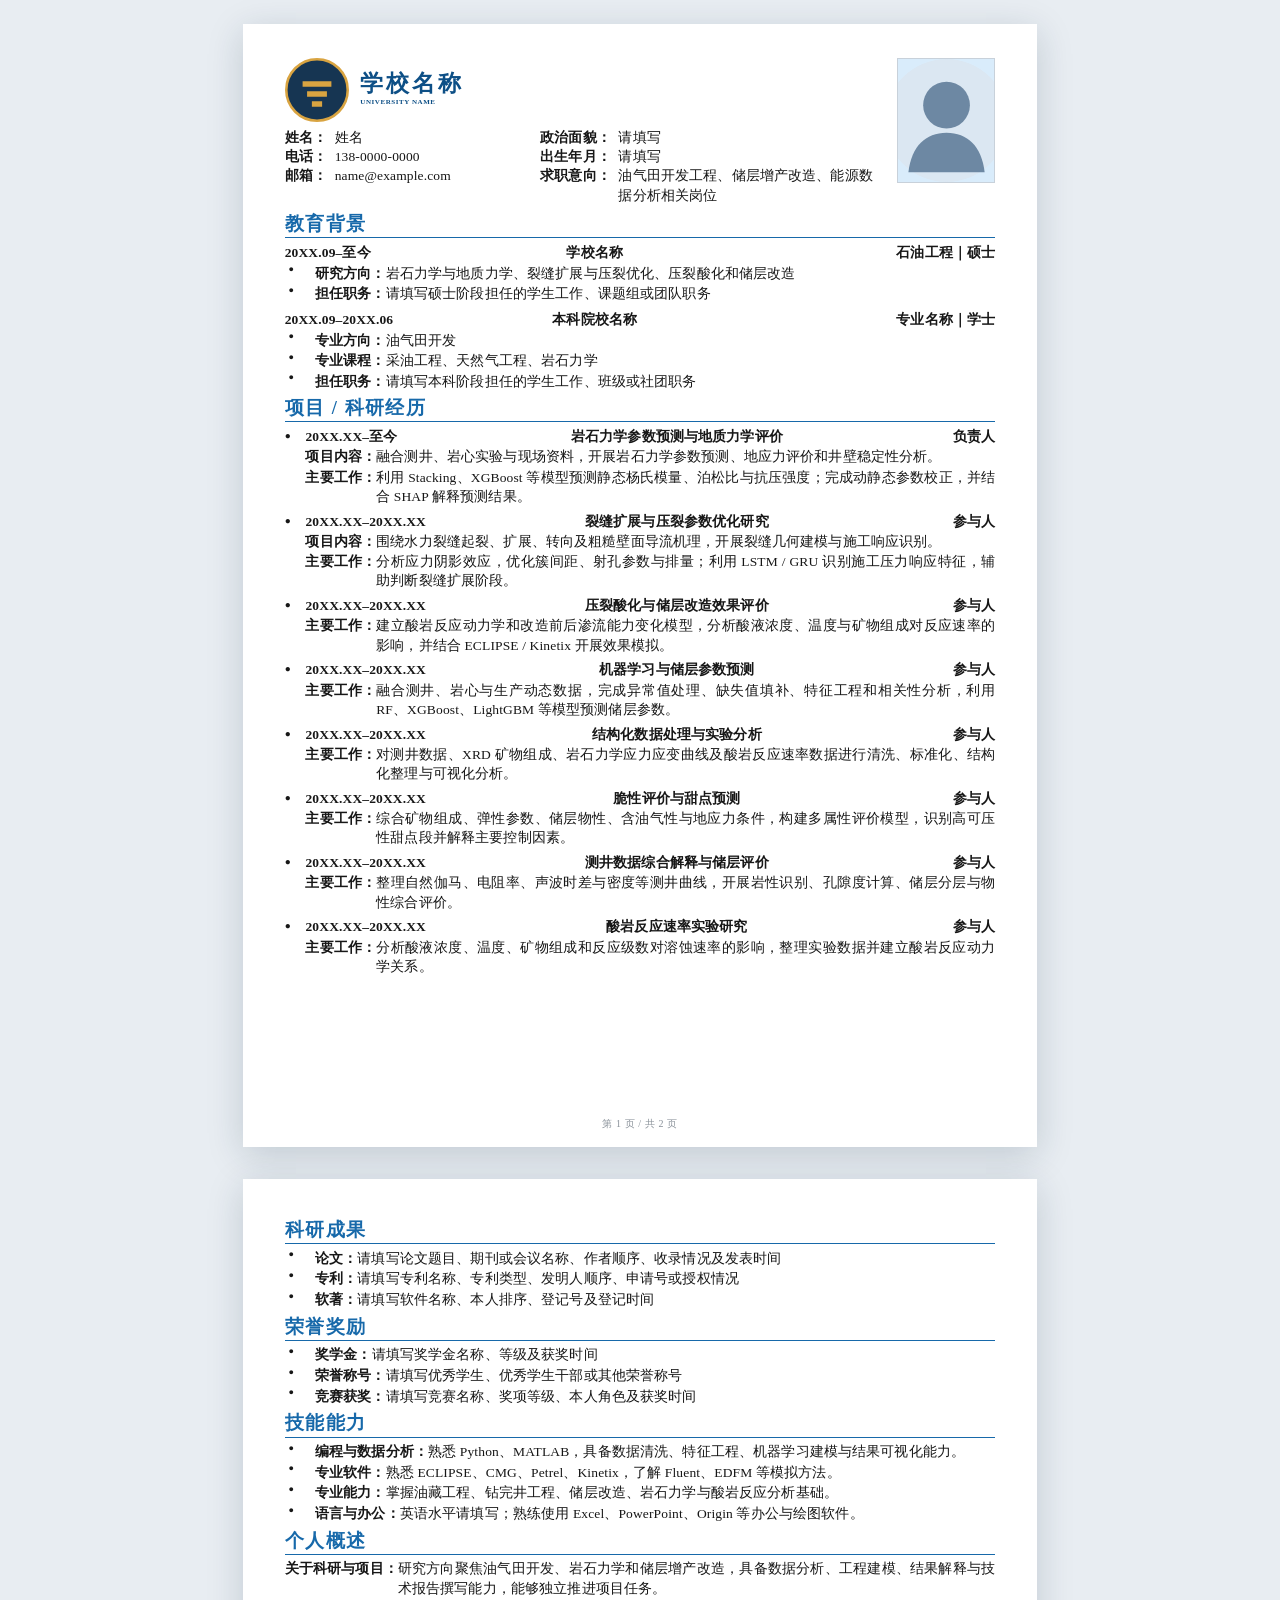
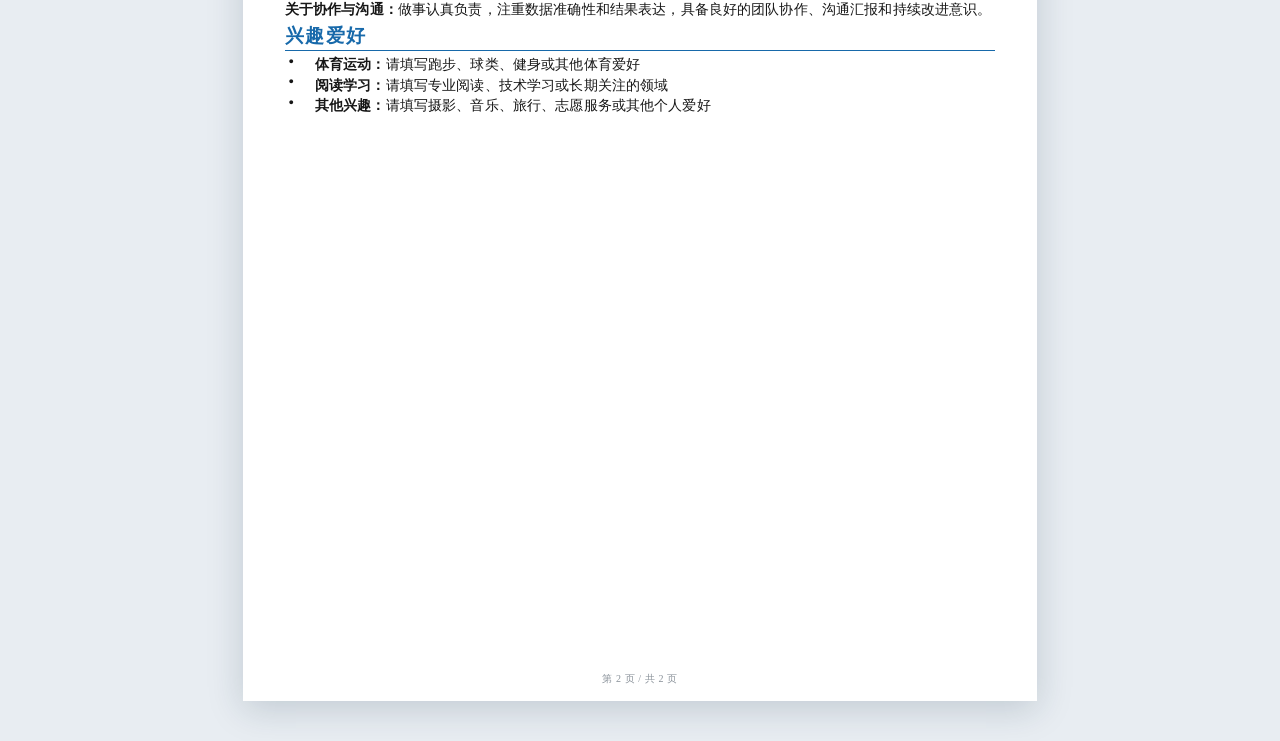
<file: frontend/jianli.html>
<!DOCTYPE html>
<html lang="zh-CN">
<head>
  <meta charset="UTF-8">
  <meta name="viewport" content="width=device-width, initial-scale=1.0">
  <title>两页 A4 简历模板</title>
  <style>
:root {
      --resume-blue: #1769aa;
      --resume-blue-dark: #0d4f86;
      --ink: #171717;
      --muted: #4f5963;
      --paper-width: 210mm;
      --resume-font: "Times New Roman", "SimSun", "宋体", "Songti SC", serif;
      --heading-font: "Times New Roman", "SimHei", "黑体", sans-serif;
    }

    * { box-sizing: border-box; }

    html, body { margin: 0; min-height: 0; }

    body {
      background: #e8edf2;
      color: var(--ink);
      font-family: var(--resume-font);
      padding: 24px 24px 40px;
    }

    .toolbar {
      position: fixed;
      z-index: 50;
      top: 0;
      left: 0;
      right: 0;
      min-height: 58px;
      display: flex;
      align-items: center;
      justify-content: center;
      gap: 10px;
      padding: 10px 16px;
      background: rgba(17, 42, 65, 0.96);
      box-shadow: 0 3px 16px rgba(0, 0, 0, 0.18);
      font-family: "Microsoft YaHei", "PingFang SC", sans-serif;
    }

    .toolbar button {
      border: 1px solid rgba(255, 255, 255, 0.35);
      border-radius: 7px;
      background: transparent;
      color: #fff;
      padding: 7px 14px;
      font-size: 14px;
      cursor: pointer;
    }

    .toolbar button.primary {
      background: #d9a441;
      border-color: #d9a441;
      color: #13283b;
      font-weight: 700;
    }

    .toolbar .tip {
      color: rgba(255, 255, 255, 0.74);
      font-size: 12px;
      margin-left: 6px;
    }

    .page-stage {
      position: relative;
      width: 100%;
    }

    .page-stack {
      width: var(--paper-width);
      margin: 0 auto;
      display: flex;
      flex-direction: column;
      gap: 32px;
      transform-origin: top left;
    }

    .resume-page {
      width: var(--paper-width);
      height: 297mm;
      margin: 0;
      padding: 9mm 11mm 12mm;
      background: #fff;
      box-shadow: 0 8px 34px rgba(19, 42, 64, 0.18);
      font-size: 13.5px;
      line-height: 1.42;
      letter-spacing: 0.01em;
      position: relative;
      overflow: hidden;
    }

    /* 第 1 页集中放置全部项目，并保留舒展、易读的行距。 */
    .resume-page[data-page="1"] {
      padding-top: 9mm;
      font-size: 13.5px;
      line-height: 1.42;
    }

    .resume-page[data-page="1"] .section { margin-top: 2mm; }
    .resume-page[data-page="1"] .project { margin-bottom: 1.5mm; }
    .resume-page[data-page="1"] .project-line { margin-top: 0.3mm; }
    .resume-page[data-page="1"] .detail-list li { margin: 0.35mm 0; }

    /* 各级标题：中文黑体加粗，英文和数字使用 Times New Roman 加粗。 */
    .resume-page h1,
    .resume-page h2,
    .resume-page h3,
    .resume-page .brand-cn,
    .resume-page .brand-en,
    .resume-page .entry-heading,
    .resume-page .project-head,
    .resume-page .field-label,
    .resume-page strong {
      font-family: var(--heading-font);
      font-weight: 700;
    }

    .resume-page::before {
      content: "";
      position: absolute;
      inset: 9mm 11mm 12mm;
      border: 1px dashed transparent;
      pointer-events: none;
      z-index: 20;
    }

    body.editing .resume-page {
      outline: 2px solid var(--resume-blue);
      outline-offset: 0;
      box-shadow: 0 10px 36px rgba(23, 105, 170, 0.24);
    }

    body.editing .resume-page::before {
      border-color: rgba(23, 105, 170, 0.32);
    }

    .page-number {
      position: absolute;
      left: 11mm;
      right: 11mm;
      bottom: 4mm;
      text-align: center;
      color: #8a929a;
      font-family: var(--resume-font);
      font-size: 10px;
      letter-spacing: 0.06em;
    }

    .resume-header {
      display: grid;
      grid-template-columns: minmax(0, 1fr) 26mm;
      gap: 5mm;
      align-items: stretch;
      margin-bottom: 1mm;
    }

    .brand {
      display: flex;
      align-items: center;
      gap: 3mm;
      min-height: 17mm;
      color: var(--resume-blue-dark);
    }

    .brand-logo {
      width: 17mm;
      height: 17mm;
      object-fit: contain;
      flex: 0 0 auto;
    }

    .brand-cn {
      font-family: var(--heading-font);
      font-size: 23px;
      font-weight: 700;
      line-height: 1.05;
      letter-spacing: 0.12em;
      white-space: nowrap;
    }

    .brand-en {
      margin-top: 2px;
      font-family: var(--heading-font);
      font-size: 7px;
      font-weight: 700;
      letter-spacing: 0.08em;
    }

    .portrait {
      width: 26mm;
      height: 33mm;
      object-fit: cover;
      border: 1px solid #c8d1da;
      background: #d9ecfb;
      align-self: start;
    }

    .profile-fields {
      display: grid;
      grid-template-columns: minmax(0, 0.8fr) minmax(0, 1.2fr);
      gap: 1mm 8mm;
      margin-top: 1.5mm;
      font-size: 13.5px;
    }

    .field {
      display: grid;
      grid-template-columns: max-content minmax(0, 1fr);
      gap: 2mm;
      min-height: 5mm;
      align-items: start;
    }

    .field-label { font-weight: 700; white-space: nowrap; }
    .field-value { min-width: 20mm; }
    .job-intention { line-height: 1.5; }

    .section { margin-top: 2mm; position: relative; }

    .section-title {
      color: var(--resume-blue);
      font-family: var(--heading-font);
      font-size: 18.5px;
      font-weight: 700;
      line-height: 1.15;
      padding: 0 0 0.5mm;
      margin: 0 0 1.2mm;
      border-bottom: 1.5px solid var(--resume-blue);
      letter-spacing: 0.08em;
    }

    .entry { margin: 0 0 1.8mm; }

    .entry-heading {
      display: grid;
      grid-template-columns: 34mm minmax(0, 1fr) 58mm;
      gap: 3mm;
      align-items: baseline;
      font-size: 13.5px;
    }

    .entry-heading .date { white-space: nowrap; }
    .entry-heading .center { text-align: center; font-weight: 700; }
    .entry-heading .right { text-align: right; white-space: nowrap; }

    .detail-list {
      list-style: none;
      padding: 0;
      margin: 0.4mm 0 0;
    }

    .detail-list li {
      position: relative;
      padding-left: 8mm;
      margin: 0.4mm 0;
    }

    .detail-list li::before {
      content: "●";
      position: absolute;
      left: 1mm;
      top: -0.05em;
      font-size: 9px;
    }

    .detail-grid {
      display: grid;
      grid-template-columns: repeat(3, minmax(0, 1fr));
      gap: 2mm 6mm;
    }

    .project {
      display: grid;
      grid-template-columns: 4mm minmax(0, 1fr);
      gap: 1.5mm;
      margin: 0 0 1.7mm;
      position: relative;
    }

    .project-dot {
      font-size: 10px;
      line-height: 1.8;
    }

    .project-head {
      display: grid;
      grid-template-columns: 34mm minmax(0, 1fr) 20mm;
      gap: 3mm;
      align-items: baseline;
      font-size: 13.5px;
    }

    .project-name { text-align: center; font-weight: 700; }
    .project-role { text-align: right; font-weight: 700; white-space: nowrap; }
    .project-line {
      display: grid;
      grid-template-columns: max-content minmax(0, 1fr);
      align-items: start;
      margin-top: 0.35mm;
      text-align: justify;
      position: relative;
    }
    .project-line strong { white-space: nowrap; }

    /* 冒号后的正文独占第二列，手动回车和自动换行都与正文起点对齐。 */
    .detail-list li:has(> strong + .editable),
    .detail-grid > span:has(> strong + .editable),
    .results-list li:has(> strong + .editable),
    .skills-list li:has(> strong + .editable),
    .summary-list li:has(> strong + .editable) {
      display: grid;
      grid-template-columns: max-content minmax(0, 1fr);
      align-items: start;
    }

    .project-line > strong + .editable,
    .detail-list li > strong + .editable,
    .detail-grid > span > strong + .editable,
    .results-list li > strong + .editable,
    .skills-list li > strong + .editable,
    .summary-list li > strong + .editable {
      min-width: 0;
    }

    .results-list,
    .skills-list,
    .summary-list {
      list-style: none;
      margin: 0;
      padding: 0;
    }

    .results-list li,
    .skills-list li {
      position: relative;
      padding-left: 8mm;
      margin: 0.4mm 0;
    }

    .results-list li::before,
    .skills-list li::before {
      content: "●";
      position: absolute;
      left: 1mm;
      top: -0.05em;
      font-size: 9px;
    }

    .summary-list li { margin: 0.5mm 0; text-align: justify; position: relative; }

    .editable:empty::after {
      content: "请填写";
      color: #929aa3;
    }

    body.editing .editable {
      cursor: text;
    }

    body.editing .editable:hover {
      outline: 1px dashed rgba(23, 105, 170, 0.45);
      outline-offset: 1px;
      background: rgba(255, 242, 170, 0.2);
    }

    body.editing .editable:focus {
      outline: 2px solid var(--resume-blue);
      background: #fffdf0;
    }

    [data-editor-control] { display: none; }

    body.editing [data-editor-control] {
      display: inline-flex;
      align-items: center;
      justify-content: center;
      position: absolute;
      z-index: 30;
    }

    .section-editor-tools,
    .list-editor-tools,
    .project-editor-tools {
      gap: 3px;
      margin: 0;
      font-family: "Microsoft YaHei", "PingFang SC", sans-serif;
    }

    .section-editor-tools { top: 0; right: 0; }
    .project-editor-tools { top: -14px; right: 0; }
    .list-editor-tools {
      right: 0;
      transform: translateY(-100%);
    }

    .editor-button {
      border: 1px solid #7fa8ca;
      border-radius: 4px;
      background: #eef7ff;
      color: #14598d;
      padding: 0 5px;
      font-size: 9px;
      line-height: 1.2;
      cursor: pointer;
    }

    .editor-button.danger {
      border-color: #d99b9b;
      background: #fff1f1;
      color: #a23131;
    }

    .line-delete,
    .item-delete {
      top: 0;
      right: -39px;
      margin: 0;
    }

    @media (max-width: 850px) {
      body { padding: 0; overflow-x: hidden; }
      .toolbar { justify-content: flex-start; overflow-x: auto; }
      .toolbar .tip { display: none; }
      .page-stage { width: 100%; overflow: hidden; }
      .page-stack { position: absolute; top: 0; left: 0; margin: 0; }
    }

    @page { size: A4 portrait; margin: 0; }

    @media print {
      body { background: #fff; padding: 0; }
      .toolbar { display: none !important; }
      .page-stage { width: auto !important; height: auto !important; overflow: visible !important; }
      .page-stack {
        width: 210mm !important;
        display: block !important;
        margin: 0 !important;
        transform: none !important;
      }
      .resume-page {
        position: static !important;
        width: 210mm !important;
        height: 297mm !important;
        padding: 9mm 11mm 12mm !important;
        margin: 0 !important;
        box-shadow: none !important;
        transform: none !important;
        overflow: hidden !important;
        break-after: page;
        page-break-after: always;
      }
      .resume-page:last-child { break-after: auto; page-break-after: auto; }
      .resume-page[data-page="1"] { padding-top: 9mm !important; }
      .resume-page::before { display: none !important; }
      [data-editor-control] { display: none !important; }
    }
  </style>
</head>
<body>
  <div class="page-stage" id="page-stage">
    <div class="page-stack" id="page-stack">
    <main class="resume-page" data-page="1">
      <header class="resume-header">
        <div>
          <div class="brand">
            <img class="brand-logo" src="resume-assets/logo-placeholder.svg" alt="学校标志">
            <div>
              <div class="brand-cn">学校名称</div>
              <div class="brand-en">UNIVERSITY NAME</div>
            </div>
          </div>

          <div class="profile-fields">
            <div>
              <div class="field"><span class="field-label">姓名：</span><span class="field-value editable">姓名</span></div>
              <div class="field"><span class="field-label">电话：</span><span class="field-value editable">138-0000-0000</span></div>
              <div class="field"><span class="field-label">邮箱：</span><span class="field-value editable">name@example.com</span></div>
            </div>
            <div>
              <div class="field"><span class="field-label">政治面貌：</span><span class="field-value editable">请填写</span></div>
              <div class="field"><span class="field-label">出生年月：</span><span class="field-value editable">请填写</span></div>
              <div class="field"><span class="field-label">求职意向：</span><span class="field-value editable job-intention">油气田开发工程、储层增产改造、能源数据分析相关岗位</span></div>
            </div>
          </div>
        </div>
        <img class="portrait" src="resume-assets/avatar-placeholder.svg" alt="个人照片">
      </header>

      <section class="section">
        <h2 class="section-title">教育背景</h2>
        <article class="entry">
          <div class="entry-heading">
            <span class="date editable">20XX.09–至今</span>
            <span class="center editable">学校名称</span>
            <span class="right editable">石油工程｜硕士</span>
          </div>
          <ul class="detail-list">
            <li><strong>研究方向：</strong><span class="editable">岩石力学与地质力学、裂缝扩展与压裂优化、压裂酸化和储层改造</span></li>
            <li><strong>担任职务：</strong><span class="editable">请填写硕士阶段担任的学生工作、课题组或团队职务</span></li>
          </ul>
        </article>

        <article class="entry">
          <div class="entry-heading">
            <span class="date editable">20XX.09–20XX.06</span>
            <span class="center editable">本科院校名称</span>
            <span class="right editable">专业名称｜学士</span>
          </div>
          <ul class="detail-list">
            <li><strong>专业方向：</strong><span class="editable">油气田开发</span></li>
            <li><strong>专业课程：</strong><span class="editable">采油工程、天然气工程、岩石力学</span></li>
            <li><strong>担任职务：</strong><span class="editable">请填写本科阶段担任的学生工作、班级或社团职务</span></li>
          </ul>
        </article>
      </section>

      <section class="section" data-project-section>
        <h2 class="section-title">项目 / 科研经历</h2>

        <article class="project">
          <span class="project-dot">●</span>
          <div>
            <div class="project-head">
              <span class="editable">20XX.XX–至今</span>
              <span class="project-name editable">岩石力学参数预测与地质力学评价</span>
              <span class="project-role editable">负责人</span>
            </div>
            <div class="project-line"><strong>项目内容：</strong><span class="editable">融合测井、岩心实验与现场资料，开展岩石力学参数预测、地应力评价和井壁稳定性分析。</span></div>
            <div class="project-line"><strong>主要工作：</strong><span class="editable">利用 Stacking、XGBoost 等模型预测静态杨氏模量、泊松比与抗压强度；完成动静态参数校正，并结合 SHAP 解释预测结果。</span></div>
          </div>
        </article>

        <article class="project">
          <span class="project-dot">●</span>
          <div>
            <div class="project-head">
              <span class="editable">20XX.XX–20XX.XX</span>
              <span class="project-name editable">裂缝扩展与压裂参数优化研究</span>
              <span class="project-role editable">参与人</span>
            </div>
            <div class="project-line"><strong>项目内容：</strong><span class="editable">围绕水力裂缝起裂、扩展、转向及粗糙壁面导流机理，开展裂缝几何建模与施工响应识别。</span></div>
            <div class="project-line"><strong>主要工作：</strong><span class="editable">分析应力阴影效应，优化簇间距、射孔参数与排量；利用 LSTM / GRU 识别施工压力响应特征，辅助判断裂缝扩展阶段。</span></div>
          </div>
        </article>

        <article class="project">
          <span class="project-dot">●</span>
          <div>
            <div class="project-head">
              <span class="editable">20XX.XX–20XX.XX</span>
              <span class="project-name editable">压裂酸化与储层改造效果评价</span>
              <span class="project-role editable">参与人</span>
            </div>
            <div class="project-line"><strong>主要工作：</strong><span class="editable">建立酸岩反应动力学和改造前后渗流能力变化模型，分析酸液浓度、温度与矿物组成对反应速率的影响，并结合 ECLIPSE / Kinetix 开展效果模拟。</span></div>
          </div>
        </article>

        <article class="project">
          <span class="project-dot">●</span>
          <div>
            <div class="project-head">
              <span class="editable">20XX.XX–20XX.XX</span>
              <span class="project-name editable">机器学习与储层参数预测</span>
              <span class="project-role editable">参与人</span>
            </div>
            <div class="project-line"><strong>主要工作：</strong><span class="editable">融合测井、岩心与生产动态数据，完成异常值处理、缺失值填补、特征工程和相关性分析，利用 RF、XGBoost、LightGBM 等模型预测储层参数。</span></div>
          </div>
        </article>

        <article class="project">
          <span class="project-dot">●</span>
          <div>
            <div class="project-head">
              <span class="editable">20XX.XX–20XX.XX</span>
              <span class="project-name editable">结构化数据处理与实验分析</span>
              <span class="project-role editable">参与人</span>
            </div>
            <div class="project-line"><strong>主要工作：</strong><span class="editable">对测井数据、XRD 矿物组成、岩石力学应力应变曲线及酸岩反应速率数据进行清洗、标准化、结构化整理与可视化分析。</span></div>
          </div>
        </article>

        <article class="project">
          <span class="project-dot">●</span>
          <div>
            <div class="project-head">
              <span class="editable">20XX.XX–20XX.XX</span>
              <span class="project-name editable">脆性评价与甜点预测</span>
              <span class="project-role editable">参与人</span>
            </div>
            <div class="project-line"><strong>主要工作：</strong><span class="editable">综合矿物组成、弹性参数、储层物性、含油气性与地应力条件，构建多属性评价模型，识别高可压性甜点段并解释主要控制因素。</span></div>
          </div>
        </article>

        <article class="project">
          <span class="project-dot">●</span>
          <div>
            <div class="project-head">
              <span class="editable">20XX.XX–20XX.XX</span>
              <span class="project-name editable">测井数据综合解释与储层评价</span>
              <span class="project-role editable">参与人</span>
            </div>
            <div class="project-line"><strong>主要工作：</strong><span class="editable">整理自然伽马、电阻率、声波时差与密度等测井曲线，开展岩性识别、孔隙度计算、储层分层与物性综合评价。</span></div>
          </div>
        </article>

        <article class="project">
          <span class="project-dot">●</span>
          <div>
            <div class="project-head">
              <span class="editable">20XX.XX–20XX.XX</span>
              <span class="project-name editable">酸岩反应速率实验研究</span>
              <span class="project-role editable">参与人</span>
            </div>
            <div class="project-line"><strong>主要工作：</strong><span class="editable">分析酸液浓度、温度、矿物组成和反应级数对溶蚀速率的影响，整理实验数据并建立酸岩反应动力学关系。</span></div>
          </div>
        </article>

      </section>
      <div class="page-number">第 1 页 / 共 2 页</div>
    </main>

    <main class="resume-page" data-page="2">
      <section class="section">
        <h2 class="section-title">科研成果</h2>
        <ul class="results-list">
          <li><strong>论文：</strong><span class="editable">请填写论文题目、期刊或会议名称、作者顺序、收录情况及发表时间</span></li>
          <li><strong>专利：</strong><span class="editable">请填写专利名称、专利类型、发明人顺序、申请号或授权情况</span></li>
          <li><strong>软著：</strong><span class="editable">请填写软件名称、本人排序、登记号及登记时间</span></li>
        </ul>
      </section>

      <section class="section">
        <h2 class="section-title">荣誉奖励</h2>
        <ul class="results-list">
          <li><strong>奖学金：</strong><span class="editable">请填写奖学金名称、等级及获奖时间</span></li>
          <li><strong>荣誉称号：</strong><span class="editable">请填写优秀学生、优秀学生干部或其他荣誉称号</span></li>
          <li><strong>竞赛获奖：</strong><span class="editable">请填写竞赛名称、奖项等级、本人角色及获奖时间</span></li>
        </ul>
      </section>

      <section class="section">
        <h2 class="section-title">技能能力</h2>
        <ul class="skills-list">
          <li><strong>编程与数据分析：</strong><span class="editable">熟悉 Python、MATLAB，具备数据清洗、特征工程、机器学习建模与结果可视化能力。</span></li>
          <li><strong>专业软件：</strong><span class="editable">熟悉 ECLIPSE、CMG、Petrel、Kinetix，了解 Fluent、EDFM 等模拟方法。</span></li>
          <li><strong>专业能力：</strong><span class="editable">掌握油藏工程、钻完井工程、储层改造、岩石力学与酸岩反应分析基础。</span></li>
          <li><strong>语言与办公：</strong><span class="editable">英语水平请填写；熟练使用 Excel、PowerPoint、Origin 等办公与绘图软件。</span></li>
        </ul>
      </section>

      <section class="section">
        <h2 class="section-title">个人概述</h2>
        <ul class="summary-list">
          <li><strong>关于科研与项目：</strong><span class="editable">研究方向聚焦油气田开发、岩石力学和储层增产改造，具备数据分析、工程建模、结果解释与技术报告撰写能力，能够独立推进项目任务。</span></li>
          <li><strong>关于协作与沟通：</strong><span class="editable">做事认真负责，注重数据准确性和结果表达，具备良好的团队协作、沟通汇报和持续改进意识。</span></li>
        </ul>
      </section>

      <section class="section">
        <h2 class="section-title">兴趣爱好</h2>
        <ul class="results-list">
          <li><strong>体育运动：</strong><span class="editable">请填写跑步、球类、健身或其他体育爱好</span></li>
          <li><strong>阅读学习：</strong><span class="editable">请填写专业阅读、技术学习或长期关注的领域</span></li>
          <li><strong>其他兴趣：</strong><span class="editable">请填写摄影、音乐、旅行、志愿服务或其他个人爱好</span></li>
        </ul>
      </section>
      <div class="page-number">第 2 页 / 共 2 页</div>
    </main>
    </div>
  </div>

  <script>
    const pageStage = document.getElementById('page-stage');
    const pageStack = document.getElementById('page-stack');

    function reportResumeHeight() {
      if (window.parent === window) return;
      const height = Math.max(
        document.documentElement.scrollHeight,
        document.body.scrollHeight,
        pageStage.getBoundingClientRect().bottom + window.scrollY
      );
      window.parent.postMessage({ type: 'resume-height', height: Math.ceil(height) }, window.location.origin);
    }

    function fitPageToViewport() {
      if (window.matchMedia('(max-width: 850px)').matches) {
        const pageWidth = pageStack.offsetWidth;
        const scale = Math.min(1, pageStage.clientWidth / pageWidth);
        const left = Math.max(0, (pageStage.clientWidth - pageWidth * scale) / 2);
        pageStack.style.transform = `scale(${scale})`;
        pageStack.style.left = `${left}px`;
        pageStage.style.height = `${pageStack.offsetHeight * scale}px`;
      } else {
        pageStack.style.removeProperty('transform');
        pageStack.style.removeProperty('left');
        pageStage.style.removeProperty('height');
      }
      window.requestAnimationFrame(reportResumeHeight);
    }

    window.addEventListener('resize', fitPageToViewport);
    window.addEventListener('load', () => {
      fitPageToViewport();
      window.requestAnimationFrame(() => window.requestAnimationFrame(reportResumeHeight));
    });
  </script>
</body>
</html>
</file>
